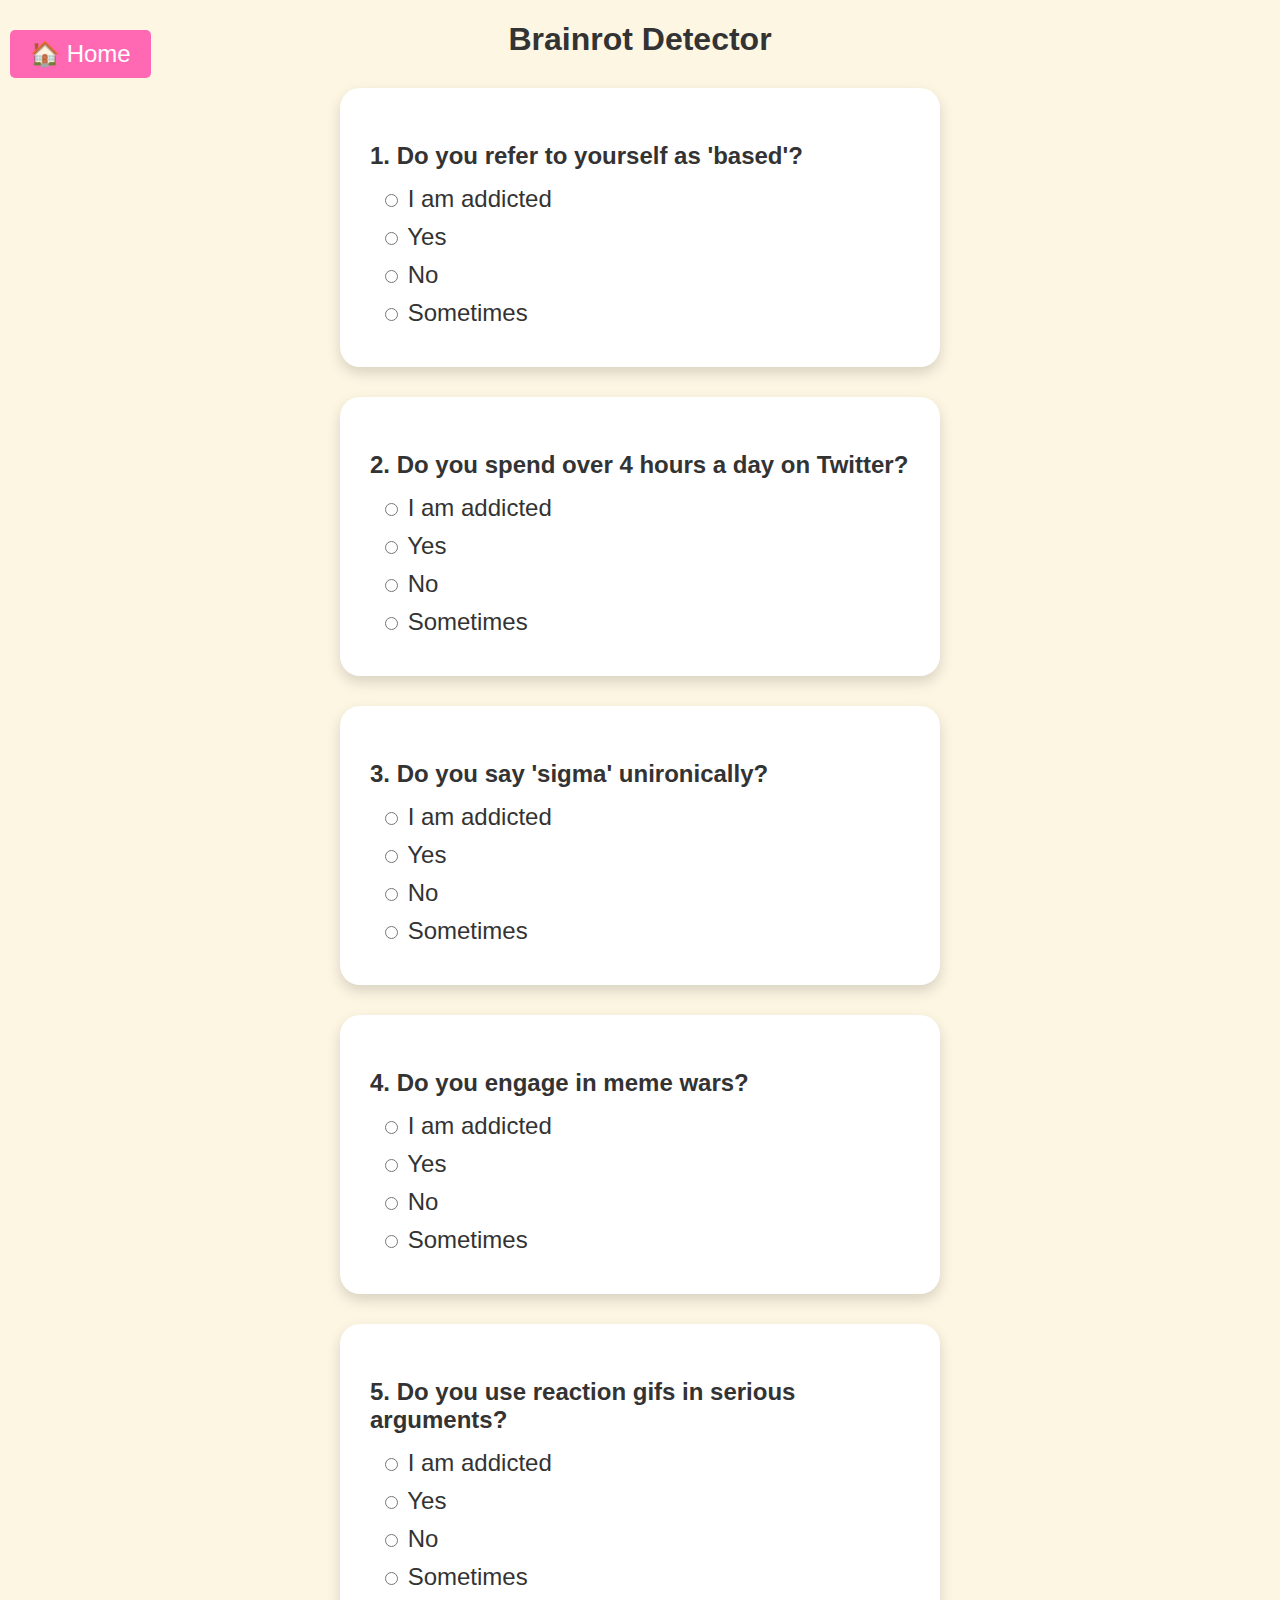
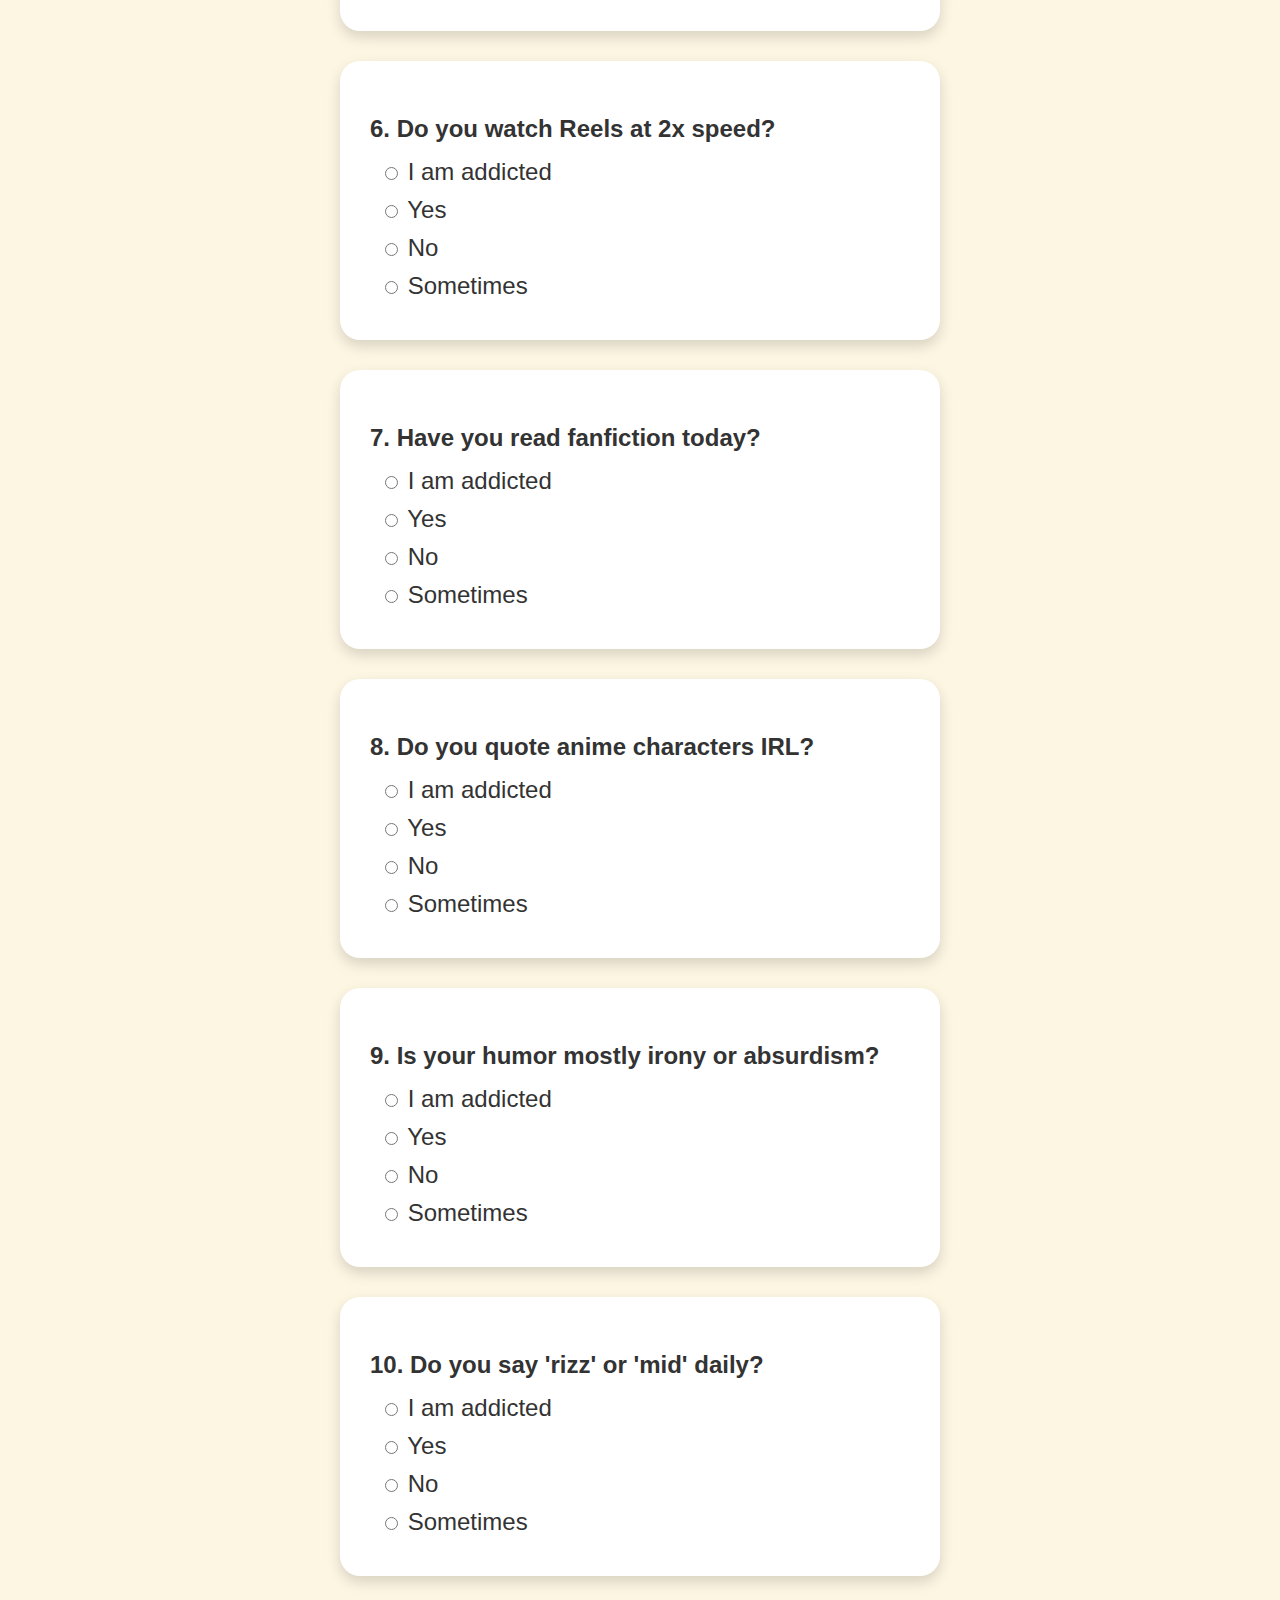
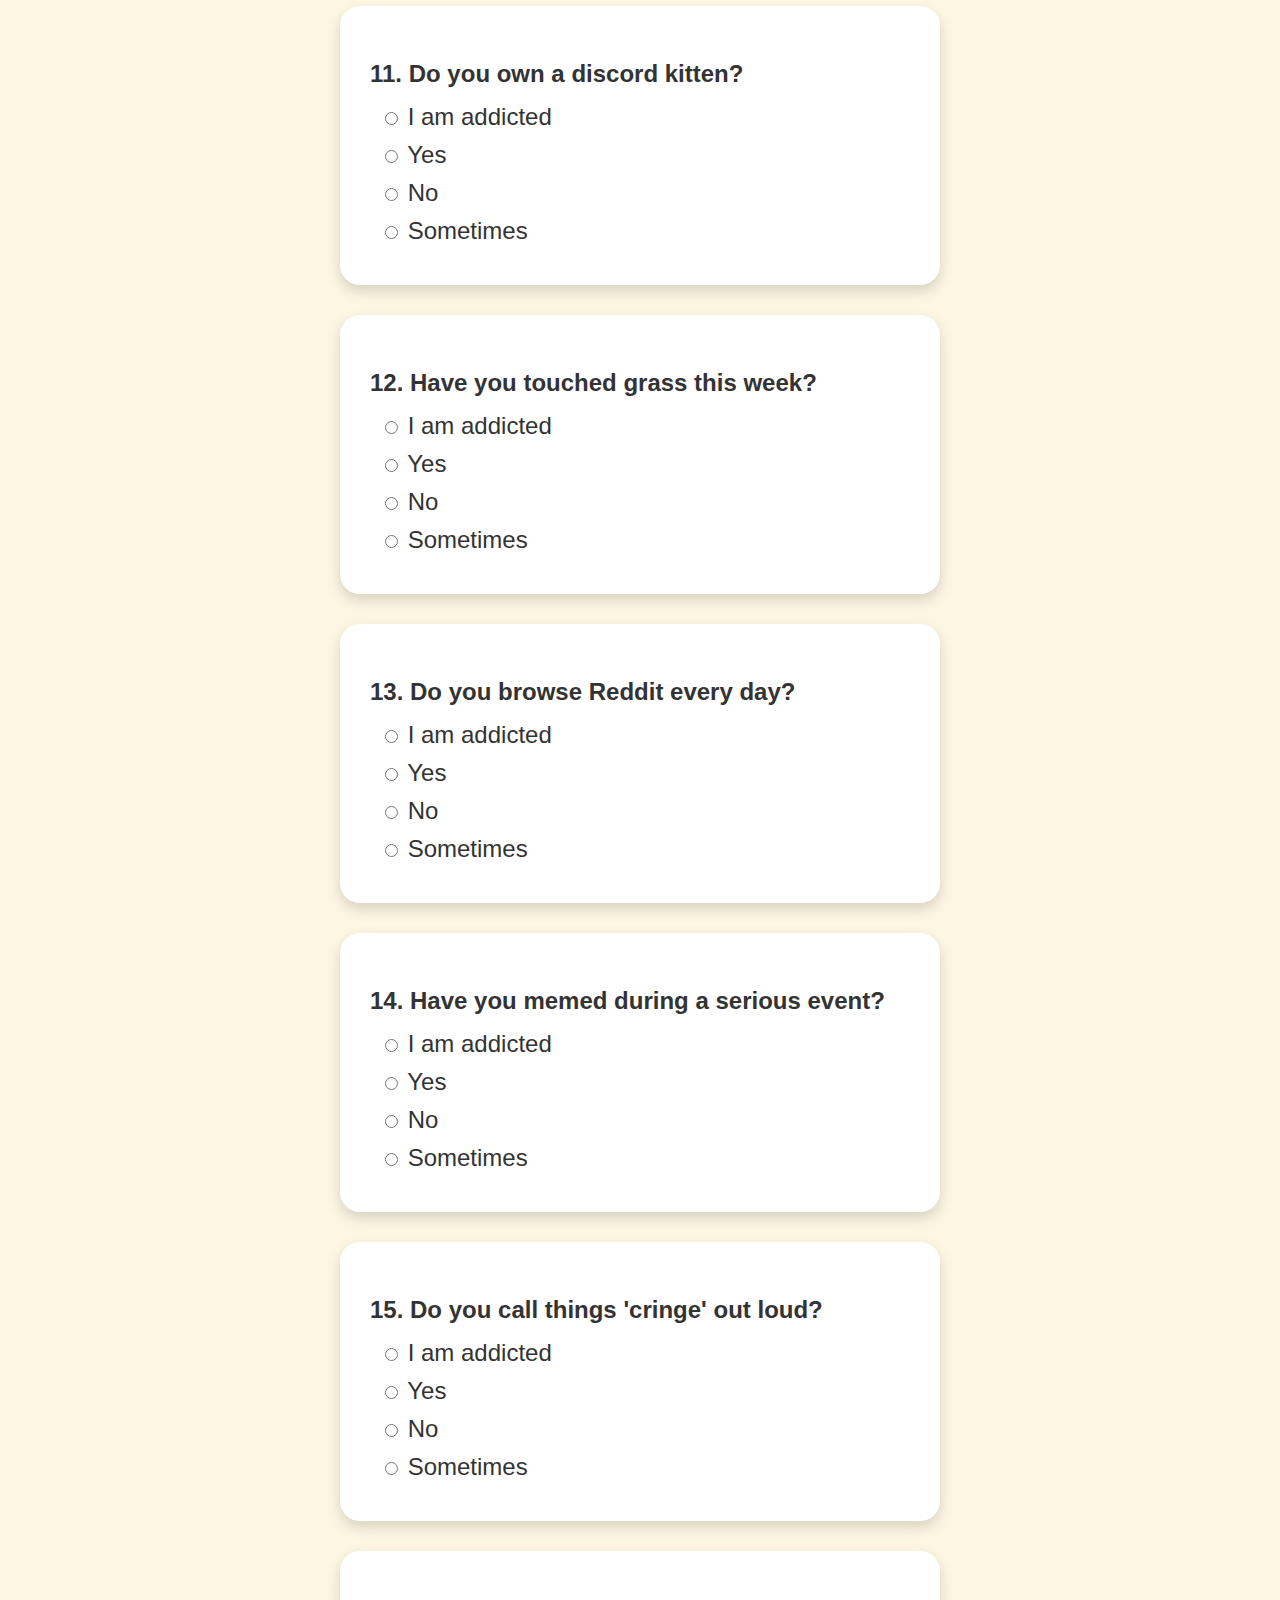
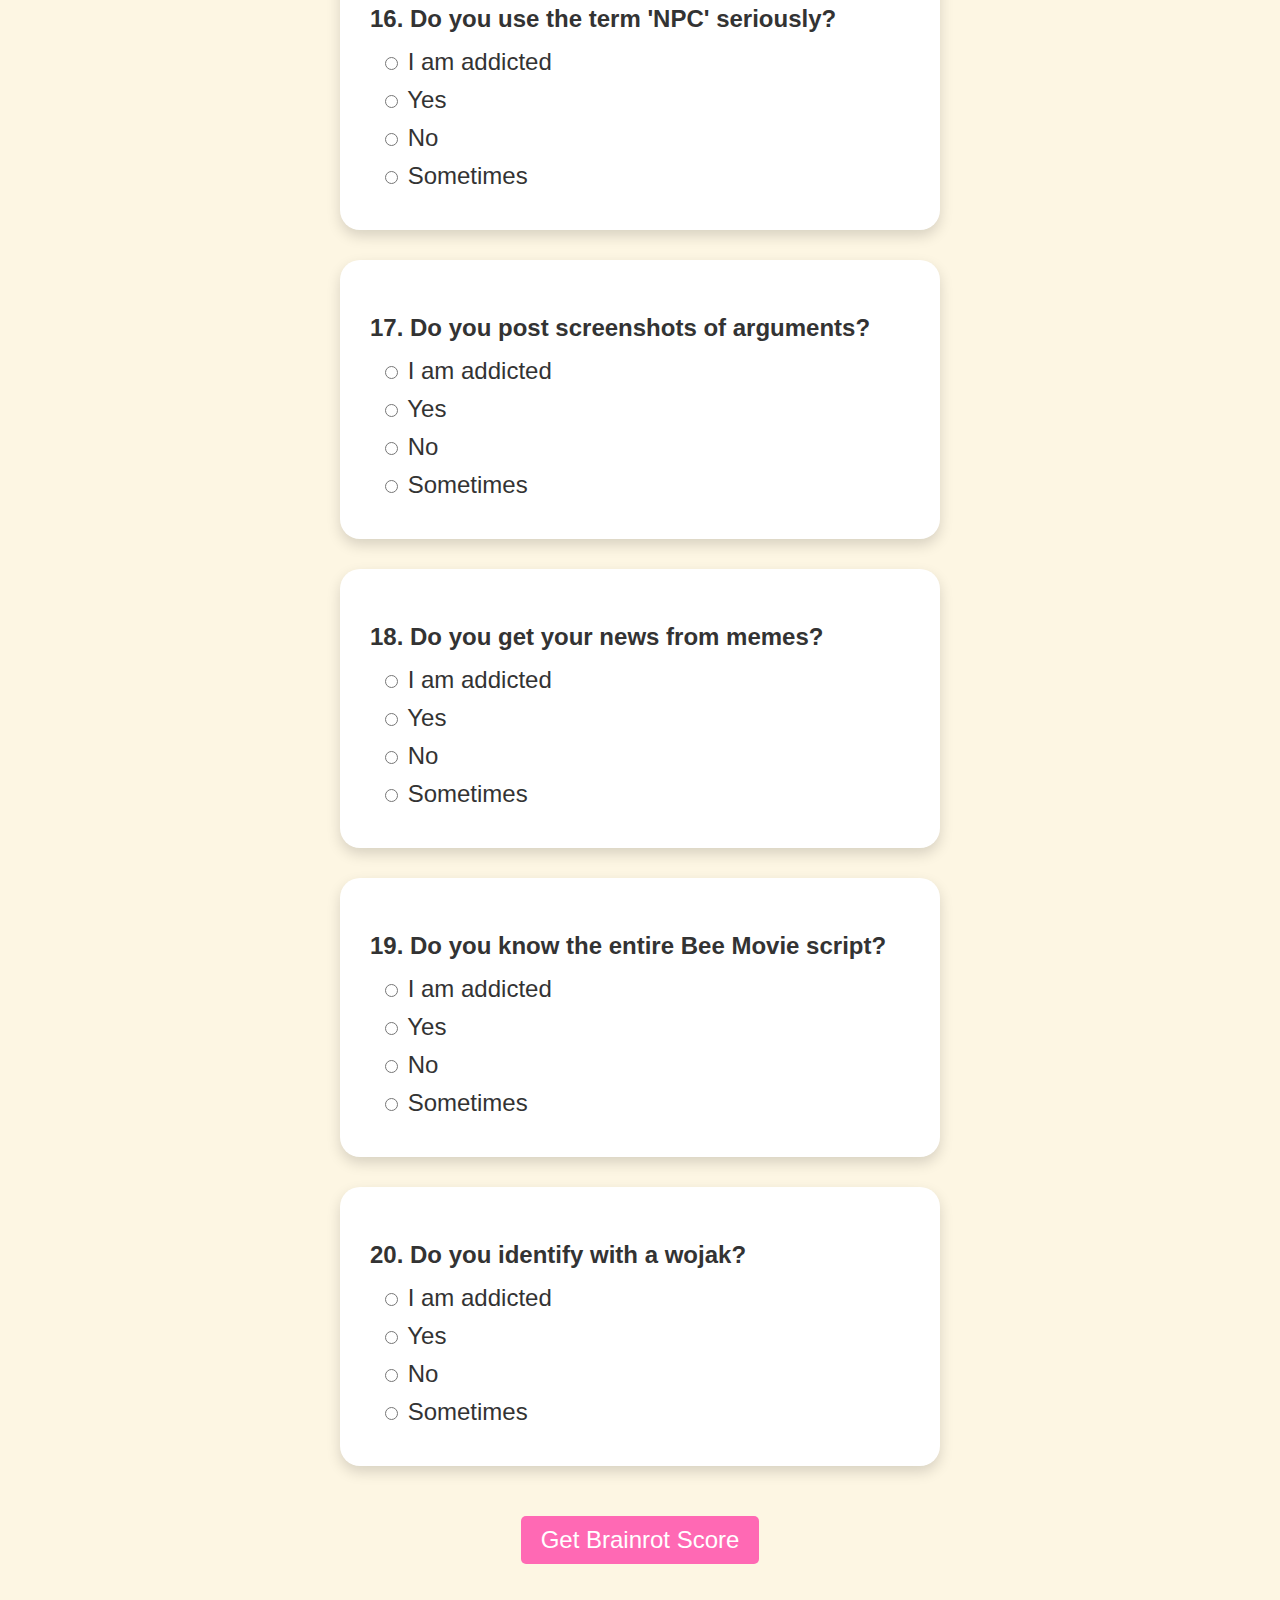
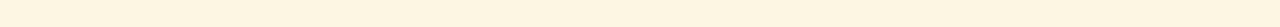
<file: quiz.html>
<!DOCTYPE html>
<html lang="en">
<head>
  <meta charset="UTF-8" />
  <meta name="viewport" content="width=device-width, initial-scale=1.0" />
  <title>Brainrot Detector</title>
  <link rel="stylesheet" href="styles.css" />
</head>
<body>
    
  <!-- Home Button -->
  <button id="homeBtn" class="brainrot-btn btn btn-secondary">🏠 Home</button>

  <div class="brainrot-container">
    <h1 class="brainrot-title" > Brainrot Detector</h1>
    <div id="quiz" class="brainrot-quiz"></div>
    <button id="submitBtn" class="brainrot-btn btn btn-primary">Get Brainrot Score</button>
    <p id="warningMessage" class="brainrot-warning">⚠️ Please answer all questions.</p>
  </div>

  <!-- Modal -->
  <div id="resultModal" class="brainrot-modal modal hidden">
    <div class="brainrot-modal-content modal-content">
      <span id="closeModal" class="brainrot-close">&times;</span>
      <p id="resultText"></p>
    </div>
  </div>

  <script src="script.js"></script>
  <script>
    // JavaScript for home button functionality
    document.getElementById('homeBtn').addEventListener('click', function() {
      window.location.href = '/'; // Redirect to home page
    });
  </script>
</body>
</html>
</file>
<file: styles.css>
/* General body and container styles */
body {
  font-family: sans-serif;
  background: #fdf6e3;
  color: #333;
  text-align: center;
  margin: 0;
  padding: 0px 0;
  overflow-y: auto;
}
.brainrot-title{
  font-size: 2rem; /* Increased font size */

}

.brainrot-container {
  width: 90%;
  max-width: 600px;
  margin: 0 auto;
  max-height: 7516px;
}
.brainrot-question {
  background: #ffffff;
  padding: 30px;
  border-radius: 20px;
  margin: 30px auto;
  box-shadow: 0 6px 14px rgba(0, 0, 0, 0.15);
  font-size: 1.4rem;
  text-align: left;
  max-width: 800px;

  /* Remove fixed height */
  /* height: 35vh; */

  /* Optional: add min-height if needed */
  min-height: 200px;
}

/* Header and Navbar styles */
header.navbar {
  background-color: #fff;
  padding: 15px 30px;
  display: flex;
  justify-content: space-between;
  align-items: center;
  box-shadow: 0 2px 10px rgba(0, 0, 0, 0.1);
  position: sticky;
  top: 0;
  z-index: 1000;
}

.brainrot-logo {
  font-size: 2rem; /* Increased font size */
  font-weight: bold;
  color: #333;
  display: flex;
  align-items: center;
  gap: 8px;
}

.nav-links {
  font-size: 24px; /* Increased font size */
  list-style: none;
  display: flex;
  gap: 25px;
  padding: 0;
  margin: 0;
}

.nav-links li a {
  text-decoration: none;
  color: #333;
  font-weight: 500;
  transition: color 0.3s ease;
}

.nav-links li a:hover {
  color: #ff69b4;
}

/* Home Page styling */
.home-container {
  text-align: center;
  margin-top: 80px;
}

.home-container h2 {
  font-size: 2.5rem; /* Increased font size */
  margin-bottom: 20px;
}

.subtitle {
  font-size: 1.4rem; /* Increased font size */
  margin-bottom: 20px;
}

.start-btn {
  background: #ff69b4;
  color: white;
  padding: 12px 24px;
  text-decoration: none;
  font-size: 1.4rem; /* Increased font size */
  border-radius: 8px;
  transition: background 0.3s ease;
}

.start-btn:hover {
  background: #ff4ca0;
}

/* Question Section styling */
.brainrot-question {
  background: #ffffff;
  padding: 30px;
  border-radius: 20px;
  margin: 30px auto;
  box-shadow: 0 6px 14px rgba(0, 0, 0, 0.15);
  font-size: 1.4rem;
  text-align: left;
  max-width: 800px;
}

.brainrot-question p {
  font-size: 1.5rem;
  font-weight: 600;
  margin-bottom: 15px;
}

.brainrot-question label {
  display: block;
  margin: 10px 0;
  margin-left: 10px;
  font-size: 1.5rem; /* Increased font size */
  cursor: pointer;
}

/* Button styling */
button {
  background: #ff69b4;
  color: white;
  border: none;
  padding: 10px 20px;
  font-size: 1.5rem;
  cursor: pointer;
  border-radius: 5px;
  margin-top: 20px;
}

#warningMessage {
  color: red;
  font-weight: bold;
  margin-top: 20px;
  visibility: hidden;
  font-size: 1.2rem;
}

/* Modal Styling */
.brainrot-modal {
  position: fixed;
  top: 0;
  left: 0;
  width: 100%;
  height: 100%;
  backdrop-filter: blur(6px);
  background: rgba(0, 0, 0, 0.4);
  display: flex;
  justify-content: center;
  align-items: center;
  z-index: 2000;
}

.brainrot-modal.hidden {
  display: none;
}

.brainrot-modal-content {
  background: #fff;
  padding: 50px;
  border-radius: 25px;
  width: 95%;
  max-width: 700px;
  text-align: center;
  position: relative;
  box-shadow: 0 25px 45px rgba(0, 0, 0, 0.35);
  font-size: 1.6rem;
  line-height: 1.8;
  animation: popIn 0.3s ease-out;
}

#resultText strong {
  font-size: 2rem;
  display: block;
  margin-bottom: 20px;
  color: #e91e63;
}
.brainrot-close{
  cursor: pointer;;
}



/* @@ -214,56 +215,56 @@ */
@media (max-width: 768px) {
  .navbar {
    flex-direction: column;
    align-items: flex-start;
  }

  .nav-links {
    flex-direction: column;
    align-items: flex-start;
    gap: 10px;
  }

  .home-container h2 {
    font-size: 2rem; /* Adjusted font size for mobile */
  }

  .start-btn {
    font-size: 1.2rem; /* Adjusted font size for mobile */
    padding: 10px 20px;
  }
}

.navbar-brand {
  font-weight: 600;
  padding-right: 20%;
}

.nav-link {
  font-size: 1.4rem;
  font-weight: 500;
}

.bg-header {
  background-color: #f3c1f8 !important;
}

.quiz_head {
  margin-left: 32%;
  margin-top: 30px;
}

.submit {
  margin-left: 42%;
  border-radius: 10px;
}

.warning {
  margin-left: 38%;
  margin-bottom: 5%;
}
#homeBtn {
  position: fixed;
  top: 10px;
  left: 10px;
  z-index: 1000; /* Ensures it's on top of other elements */
}
@media (max-width: 768px) {
  #homeBtn {
    padding: 6px 12px;
    font-size: 0.9rem;
    border-radius: 6px;
    margin-top:14px;
  }
}
@media (max-width: 768px) {
  .navbar-brand {
    padding-left: 20%;
    
  }
}
@media (max-width: 768px) {
  .navbar {
    flex-direction: row;
  }

  .navbar-toggler {
    order: 0;
    margin-right: 10px;
    padding: 4px 8px; /* smaller button */
    height: auto;
  }

  .navbar-brand {
    order: 1;
    font-size: 1rem;
    margin: 0;
    padding: 0;
    display: flex;
    align-items: center;
  }

  .navbar-brand img {
    height: 24px; /* Optional: reduce brain icon size */
    margin-right: 6px;
  }
}

@media (max-width: 768px) {
  .brainrot-title{
    padding-left:28% ;
  }
}
</file>
